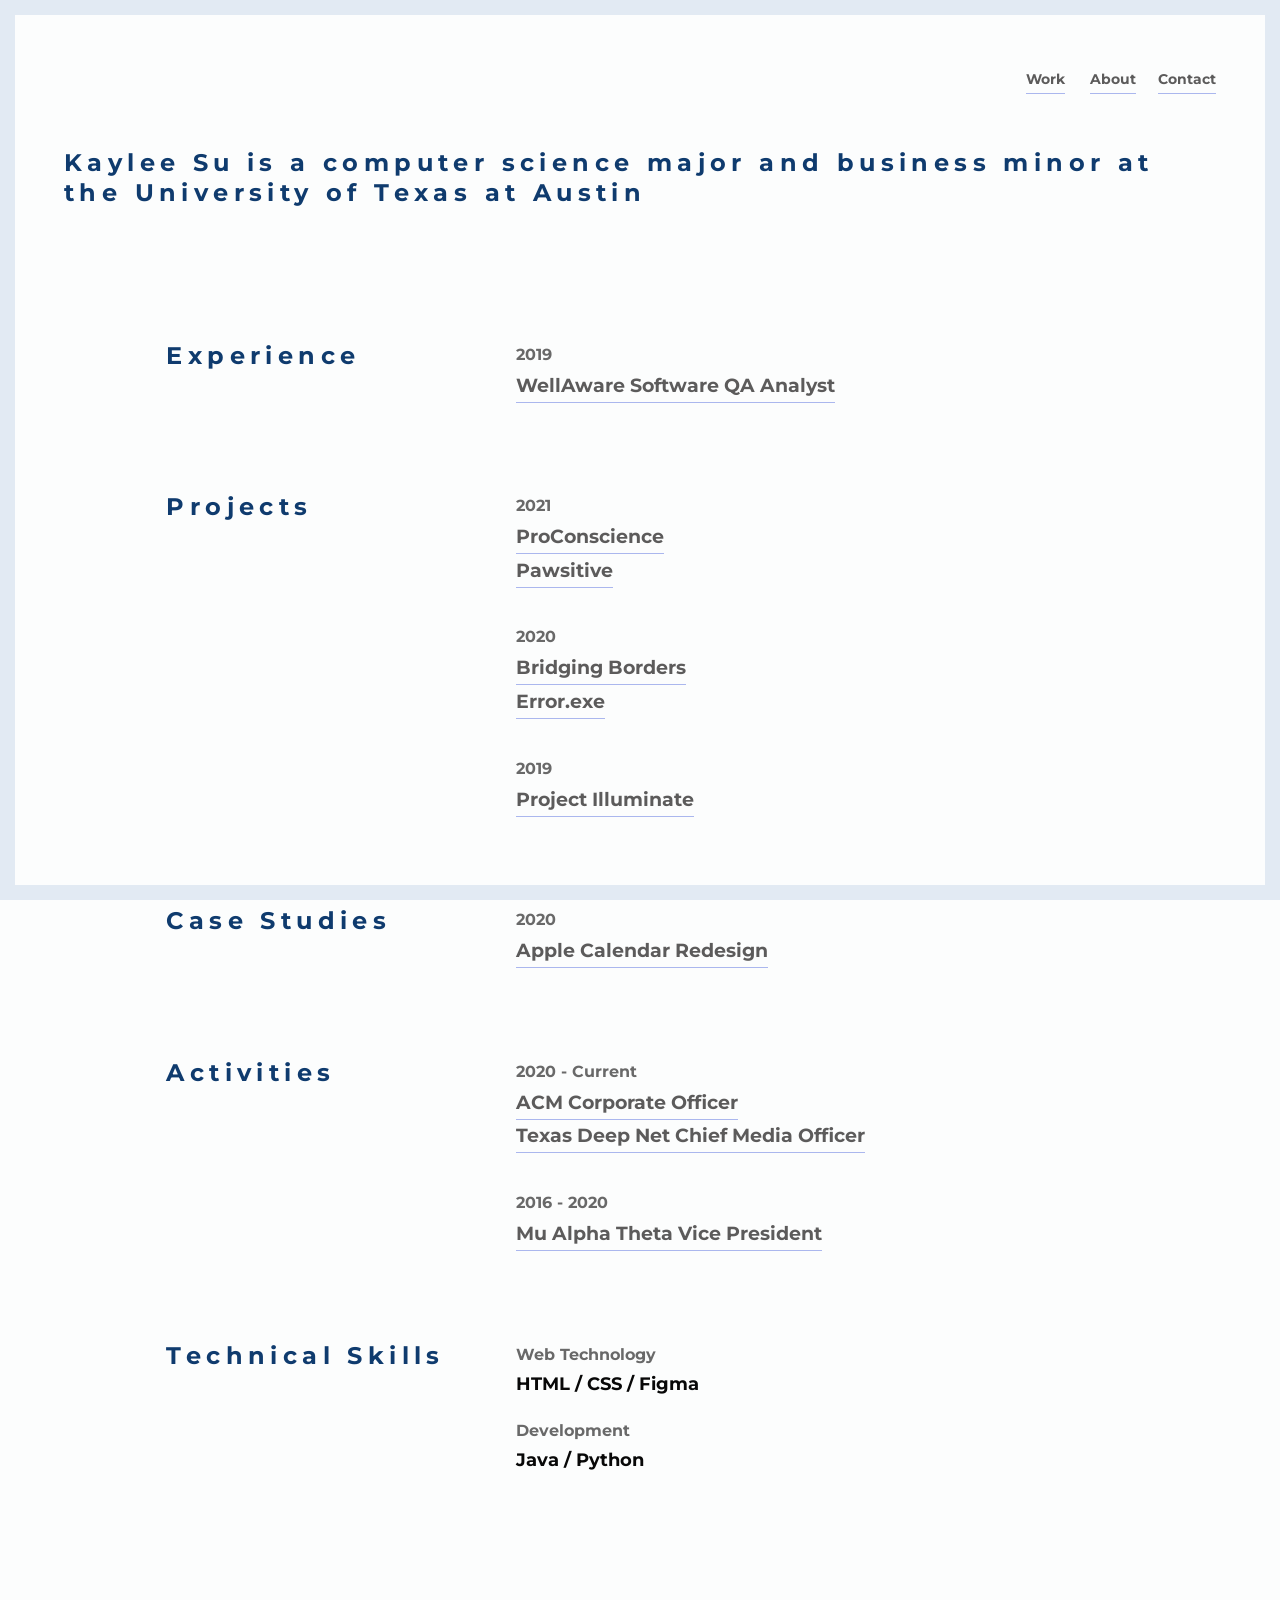
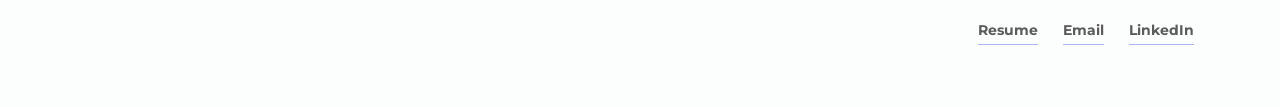
<file: index.html>
<!DOCTYPE html>
<html>

<head>
	<title>Kaylee Su</title>
	<meta charset="utf-8" />
	<meta name="viewport" content="width=device-width, initial-scale=1">
	<link rel="stylesheet" href="custom.css" />
	<link rel="shortcut icon" href="icon.png" />
	<link href='https://fonts.googleapis.com/css2?family=Montserrat:ital,wght@1,200&display=swap' rel='stylesheet'>

</head>

<body>

	<!-- border -->
	<div id="left"></div>
	<div id="right"></div>
	<div id="top"></div>
	<div id="bottom"></div>

	<!-- Navigation -->
	<div class="nav" id="nav">

		<ul class=nav-list>
			<class="active"><a href="index.html">Work</a>&nbsp; &nbsp;&nbsp;&nbsp;&nbsp;
				<a href="about.html">About</a>&nbsp;&nbsp;&nbsp;&nbsp;&nbsp;

				<a href="mailto:kaysu02@utexas.edu">Contact</a>
		</ul>

	</div>
	<br><br>

	<!-- Introduction -->
	<div class="about">
		<h5>Kaylee Su is a computer science major
			and business minor at the University of Texas at Austin</h5>

		<br>
		<!-- <p>pursuing a computer science major 
		and business minor at the University of Texas at Austin</p>	
		<br>
		<p>performing UI/UX design</p>
		<br>
		<p>researching robot learning</p>	 -->

	</div>


	<div class="work" id="about">
		<div class="container">
			<meta name="viewport" content="width=device-width, initial-scale=1">
			<style>
				* {
					box-sizing: border-box;
					
					
				}

				/* Create two unequal columns that floats next to each other */
				.column {
					float: left;
					padding: 0px;

				}

				.left {
					width: 50%;

				}

				.right {
					width: 50%;
				}

				/* Clear floats after the columns */
				.row:after {
					content: "";
					display: table;
					clear: both;
				}
			</style>


			<!-- Experience --> 
			<div class="row">
				<div class="column left">
					<h5>Experience</h5>

				</div>
				<div class="column right">

					<ul class="work-list">
						<li>2019</li>
						<li><a href="https://wellaware.us/">WellAware Software QA Analyst</a></li>
					</ul>
					<br><br><br><br><br>

				</div>


				<!-- Proj -->

				<div class="row">
					<div class="column left">
						<h5>Projects</h5>

					</div>
					<div class="column right">
						
						<ul class="work-list">
							<li>2021</li>
							<li><a href="https://kaysu02.github.io/proConscience/">ProConscience</a></li>
							<li><a href="https://kaysu02.github.io/Pawsitive/">Pawsitive</a></li>
							<br><br>
							
							<li>2020</li>
							<li><a href="bridgingBorders.html">Bridging Borders</a></li>
							<li><a href="https://itch.io/jam/ut-game-jam-2020/results/rookie-award">Error.exe</a></li>
							<br><br>
						
							<li>2019</li>
							<li><a href="https://www.cs.utexas.edu/~ans/pubs/ghc_oct13.pdf">Project Illuminate</a></li>
						</ul>
						<br><br><br><br><br>

					</div>


					<!-- Case Studies -->
					<div class="row">
						<div class="column left">
							<h5>Case Studies</h5>

						</div>
						<div class="column right">

							<ul class="work-list">
								<li>2020</li>
								<li><a href="404.html">Apple Calendar Redesign</a></li>

							</ul>

							</ul>
							<br><br><br><br><br>
						</div>



						<!-- activities -->

						<div class="row">
							<div class="column left">
								<h5>Activities</h5>

							</div>
							<div class="column right">

								<ul class="work-list">
									<li>2020 - Current</li>

									<li><a href="https://www.texasacm.org/">ACM Corporate Officer</a></li>

									<li><a href="404.html">Texas Deep Net Chief Media Officer</a></li>
								</ul>
								<br>
								<br>
								<ul class="work-list">
									<li>2016 - 2020</li>

									<li><a href="https://mualphatheta.org/">Mu Alpha Theta Vice President</a></li>
								</ul>
								<br><br><br><br><br>
							</div>
						</div>

					</div>
				</div>

				<!-- Technical Skills -->
				<div class="row">
					<div class="column left">
						<h5>Technical Skills</h5>

					</div>
					<div class="column right">


						<ul class="work-list ">
							<li>Web Technology</li>
							<li>
								<h3>HTML / CSS / Figma </h3>
							</li>

						</ul>
						<br>
						<ul class="work-list ">
							<li>Development</li>
							<li>
								<h3>Java / Python </h3>
							</li>
						</ul>
						<br><br>
					</div>
				</div>
			</div>
		</div>
	</div>
	</div>


	<div class="nav">
		<!-- <div class="container"> -->
		<ul class=nav-list>

			<a href="https://drive.google.com/file/d/1wIIckkzT7Oi5XESyZiooEIws8-WxpMRK/view?usp=sharing">Resume</a>&nbsp;
			&nbsp;&nbsp;&nbsp;&nbsp;
			<a href="mailto:kaysu02@utexas.edu">Email</a>&nbsp; &nbsp;&nbsp;&nbsp;&nbsp;
			<a href="https://www.linkedin.com/in/kaylee-su">LinkedIn</a>&nbsp; &nbsp;&nbsp;&nbsp;&nbsp;
			<!-- <a href="https://medium.com/@kaysu02">Medium</a> -->
		</ul>
		<!-- </div> -->
	</div>


	<!-- Javascript -->
	<script src="jquery.min.js"></script>
	<script src="typed.min.js"></script>

	<script>
		function newTyped() { } $(function () {
			$("#typed").typed({
				strings: [""],

		typeSpeed: 90, backDelay: 700, contentType: "html", loop: !0, resetCallback: function () { newTyped() }}), $(".reset").click(function () { $("#typed").typed("reset") })
		});
	</script>
</body>

</html>
</file>
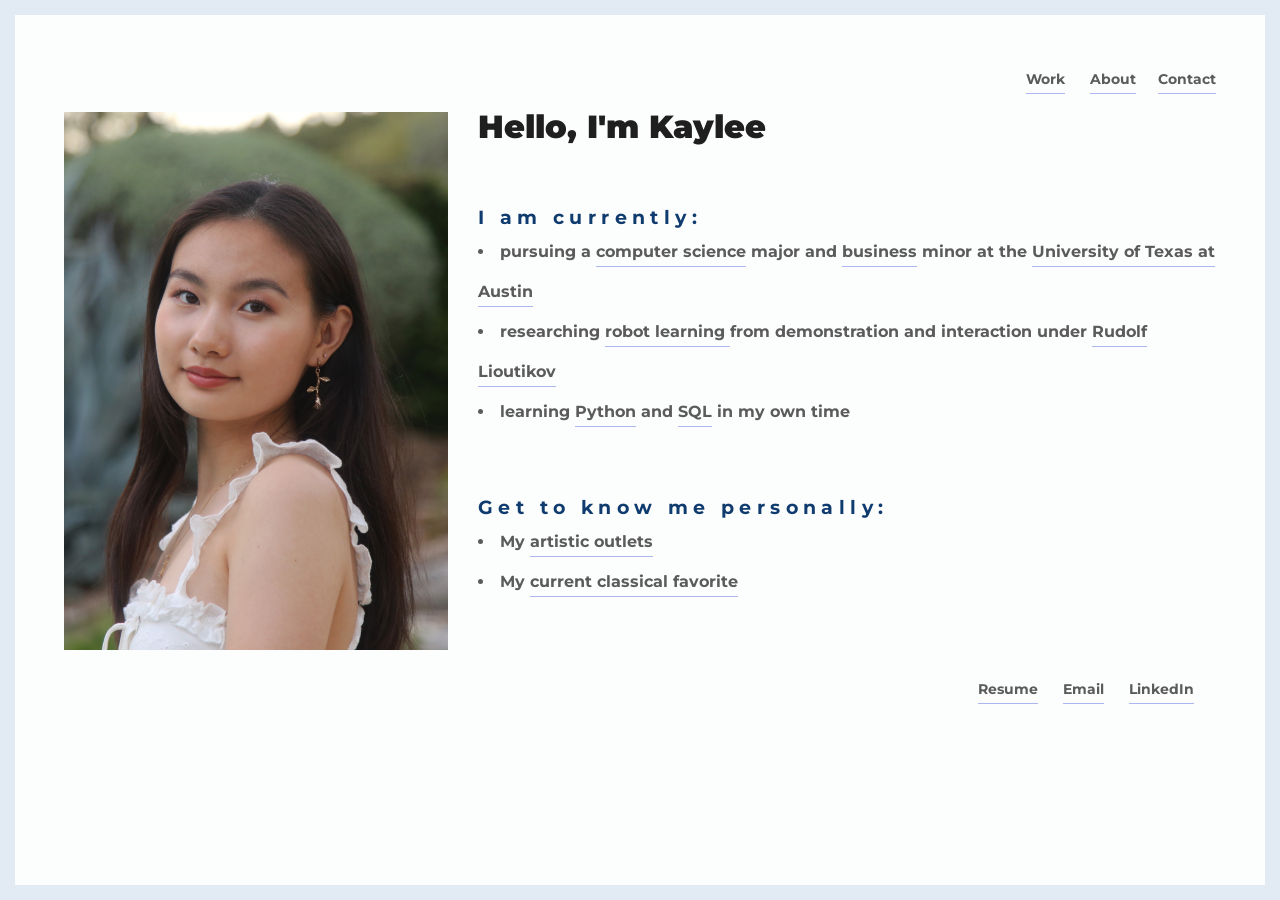
<file: about.html>
<!DOCTYPE html>
<html>

<head>
    <title>Kaylee Su</title>
    <meta charset="utf-8" />
    <meta name="viewport" content="width=device-width, initial-scale=1">
    <link rel="stylesheet" href="custom.css" />
    <link rel="shortcut icon" href="icon.png" />
    <link href='https://fonts.googleapis.com/css2?family=Montserrat:ital,wght@1,200&display=swap' rel='stylesheet'>

</head>

<body>


    <!-- border -->
    <div id="left"></div>
    <div id="right"></div>
    <div id="top"></div>
    <div id="bottom"></div>


    <!-- Navigation -->
    <div class="nav" id="nav">
        <!-- <div class="container"> -->
        <ul class=nav-list>

            <a href="index.html">Work</a>&nbsp; &nbsp;&nbsp;&nbsp;&nbsp;
            <class="active"><a href="about.html">About</a>&nbsp;&nbsp;&nbsp;&nbsp;&nbsp;

                <a href="mailto:kaysu02@utexas.edu">Contact</a>
        </ul>
        <!-- </div> -->
    </div>


    <div class="about">

        <img src="ava.JPG">

        <!-- <p>Hello, happy to see you</p> <br> -->
        <!-- <h1>Hi, I'm Kaylee</h1> -->
        <!-- <h1>I'm <span id="typed"></span></h1> -->
        <h1>Hello, I'm Kaylee</h1>
        <br><br>
        <h4>I am currently:</h4>
        
        <p>
            <li>pursuing a <a href="https://www.cs.utexas.edu/">computer science</a> major and <a href="https://www.mccombs.utexas.edu/">business</a> minor at the 
                <a href="https://www.utexas.edu/">University of Texas at Austin</a></li>
            <li>researching <a href="https://cns.utexas.edu/component/cobalt/item/3544-robot-learning?Itemid=1971">robot learning </a>
                 from demonstration and interaction under <a href="https://www.cs.utexas.edu/~rudi/">Rudolf Lioutikov</a></li>
            <li>learning <a href="https://www.sololearn.com/learning/1073">Python</a> and <a href="https://sqlbolt.com/">SQL</a> in my own time</li>
            
        </p>

        <br><br>
        <h4>Get to know me personally:</h4>
        <p>
            <li>My <a href=https://drive.google.com/drive/folders/1Uu6flJCNQFwSJMR3zFj8eu6gA5Y52OkK?usp=sharing>artistic outlets</a></li>
            <li>My <a href=https://youtu.be/vulKECq4r60?t=647>current classical favorite</a></li>



        </p>



    </div>

    <br><br><br><br>
    <div class="nav">
        <!-- <div class="container"> -->
        <ul class=nav-list>

            <a href="https://drive.google.com/file/d/1wIIckkzT7Oi5XESyZiooEIws8-WxpMRK/view?usp=sharing">Resume</a>&nbsp;
            &nbsp;&nbsp;&nbsp;&nbsp;
            <a href="mailto:kaysu02@utexas.edu">Email</a>&nbsp; &nbsp;&nbsp;&nbsp;&nbsp;
            <a href="https://www.linkedin.com/in/kaylee-su">LinkedIn</a>&nbsp; &nbsp;&nbsp;&nbsp;&nbsp;
            <!-- <a href="https://medium.com/@kaysu02">Medium</a> -->
        </ul>
        <!-- </div> -->
    </div>
    <br><br>



    <!-- Javascript -->
    <script src="jquery.min.js"></script>
    <script src="typed.min.js"></script>

    <script>
        function newTyped() { } $(function () {
            $("#typed").typed({
                strings: ["Kaylee", "a UI/UX designer", "a machine learning enthusiast"],

                typeSpeed: 90, backDelay: 700, contentType: "html", loop: !0, resetCallback: function () { newTyped() }
            }), $(".reset").click(function () { $("#typed").typed("reset") })
        });
    </script>
</body>

</html>
</file>
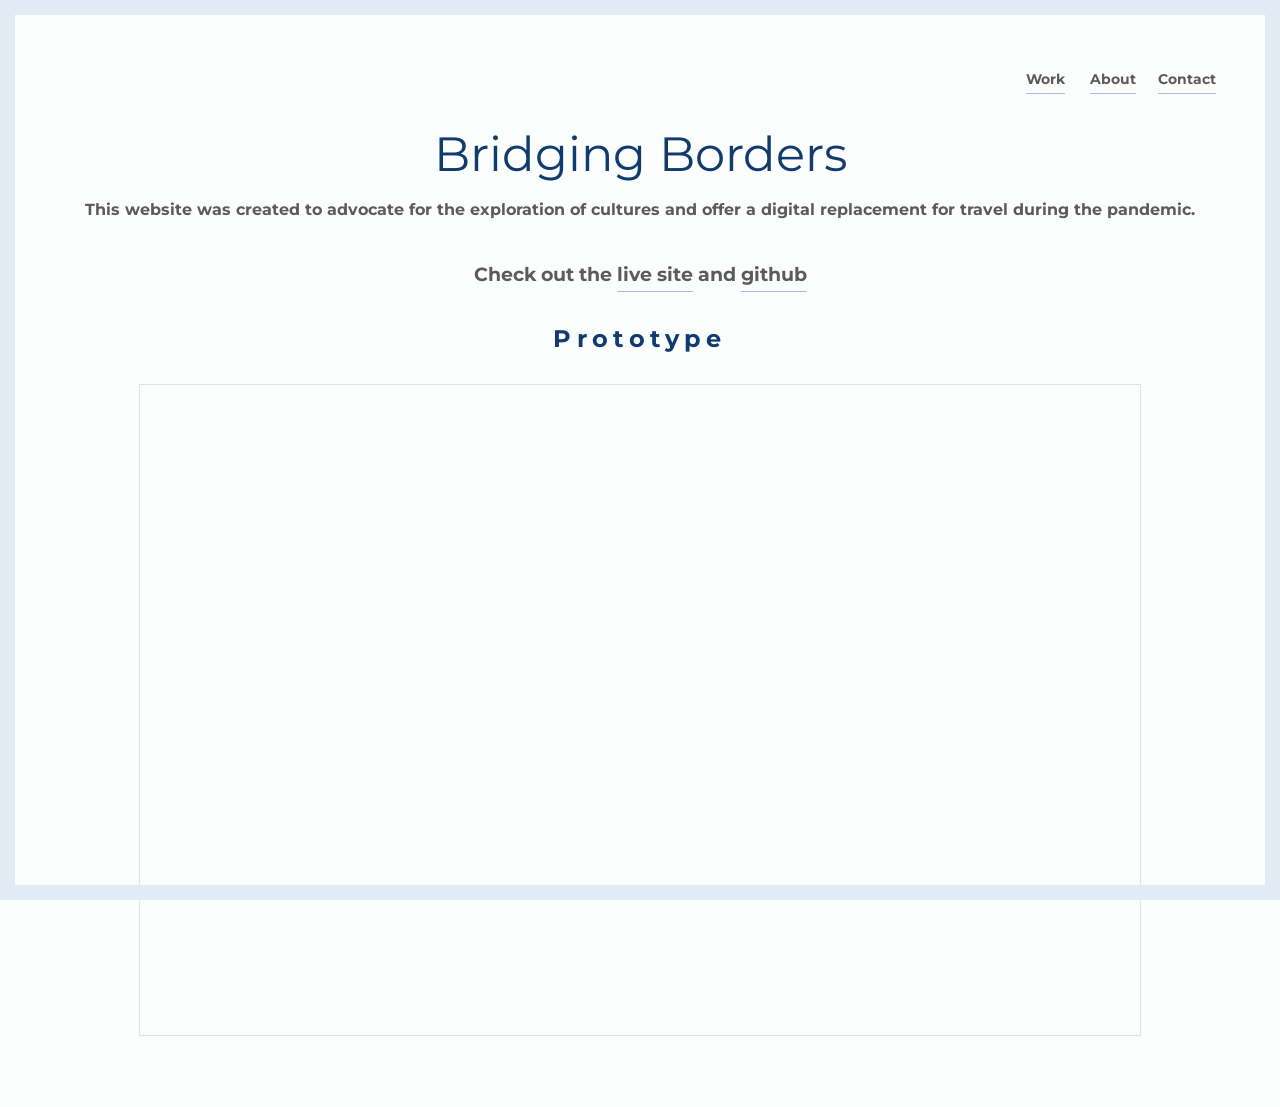
<file: bridgingBorders.html>
<!DOCTYPE html>
<html>

<head>
    <title>Kaylee Su</title>
    <meta charset="utf-8" />
    <meta name="viewport" content="width=device-width, initial-scale=1">
    <link rel="stylesheet" href="custom.css" />
    <link rel="shortcut icon" href="icon.png" />
    <link href='https://fonts.googleapis.com/css2?family=Montserrat:ital,wght@1,200&display=swap' rel='stylesheet'>

</head>

<body>

    <!-- border -->
    <div id="left"></div>
    <div id="right"></div>
    <div id="top"></div>
    <div id="bottom"></div>


    <!-- Navigation -->
    <div class="nav" id="nav">
        <!-- <div class="container"> -->
        <ul class=nav-list>

            <a href="index.html">Work</a>&nbsp; &nbsp;&nbsp;&nbsp;&nbsp;
            <class="active"><a href="about.html">About</a>&nbsp;&nbsp;&nbsp;&nbsp;&nbsp;

                <a href="mailto:kaysu02@utexas.edu">Contact</a>
        </ul>
        <!-- </div> -->
    </div>

    <!-- content -->
    <div class="page" id="page">
    <h7>Bridging Borders</h7>
    <p>This website was created to advocate for the exploration of cultures and offer a digital replacement for travel during the pandemic.</p>
    <br>
    <li>Check out the <a href="https://kaysu02.github.io/CultureHack/">live site</a> and <a href="https://github.com/kaysu02/CultureHack">github</a></li>
    <br>
    <h5>Prototype<h5>
    <br>
    <iframe style="border: 1px solid rgba(0, 0, 0, 0.1);" width="1000" height="650" src="https://www.figma.com/embed?embed_host=share&url=https%3A%2F%2Fwww.figma.com%2Fproto%2Fn7AcPFfKH9v2Fcl5nhbjxK%2FCultureHack-Destination-Page-Copy%3Fnode-id%3D71%253A2%26scaling%3Dmin-zoom" allowfullscreen></iframe>
    </div>
    
    

</body>



</html>
</file>
<file: custom.css>
* {
  margin: 0;
  padding: 0;
  border: 0;
}

body{
  background-color: rgb(252, 253, 253);
  margin: 5vw;

}


#top, #bottom, #left, #right {
	background:  rgb(226, 234, 243);
	position: fixed;
	}
	#left, #right {
		top: 0; bottom: 0;
		width: 15px;
		}
		#left { left: 0; }
		#right { right: 0; }
		
	#top, #bottom {
		left: 0; right: 0;
		height: 15px;
		}
		#top { top: 0; }
		#bottom { bottom: 0; }

h1, h2 {
  font-family: "Montserrat";
  font-weight: 1000;
  font-size: 2em;
  color:  #1f1f1f 
  
}

h3{
  font-family: "Montserrat";
  color: rgb(8, 8, 8);
  font-size: 1.1em;
  line-height: 1.75em; 
  font-weight: 10000;
}


h4{
  font-family: "Montserrat";
  letter-spacing: 0.6vh;
  font-size: 1.2em;
  font-weight: 90000;
  color:rgb(15, 59, 110);

}

h5{
  font-family: "Montserrat";
  letter-spacing: 0.6vh;
  font-size: 1.5em;
  font-weight: 60000;
  color:rgb(15, 59, 110);

}

h6{
  font-family: "Montserrat";
  color: rgb(15, 59, 110);
  font-size: 9em;
  line-height: 1.75em; 
  font-weight: 10000;
}

h7{
  font-family: "Montserrat";
  color: rgb(15, 59, 110);
  font-size: 3em;
  line-height: 1.75em; 
  font-weight: 10000;
}

a, p, li {
  font-family: "Montserrat";
  color: #5c5b5b;
  font-size: 1em;
  line-height: 1.75em; 
  font-weight: bolder;}

  .about{
    padding-top: 20px;;
    text-align: left;
    line-height: 30px;
  }
  .about .contact-list ul a{
    padding-bottom: 5px;
    text-decoration: none;
    border-bottom: 1px solid rgba(155, 169, 236, 0.822); }
    
    .about .contact-list ul a:hover {
      border-bottom: 1px solid #333333; }

    .about img {
      width: 30vw;
      height: 70vh;
      height: auto;
      float: left;
      text-align: right;
      margin-right: 30px;
  }

  .about li a {
    padding-bottom: 5px;
    line-height: 40px;
    
    font-weight: 700;
    text-decoration: none;
    border-bottom: 1px solid rgba(155, 169, 236, 0.822); 
  }
  .about li a:hover {
    border-bottom: 1px solid #333333; 
  }



.container {
  margin: 8vw;
  max-width: 700px;
   }

/* relevant styles */
.img__wrap {
  position: relative;
  height: 176px;
  width: 176px;
}

.img__description {
  position: absolute;
  top: 0;
  bottom: 0;
  left: 0;
  right: 0;
  background: rgba(39, 43, 65, 0.822);
  color: #fff;
  visibility: hidden;
  opacity: 0;
  font-family: "Nanum Myeongjo";
    font-size: 15px;
    
    /* top: 50%;
    left: 50%;
    -webkit-transform: translate(-50%, -50%);
    -ms-transform: translate(-50%, -50%);
    transform: translate(-50%, -50%); */
    text-align: center;

  /* transition effect. not necessary */
  transition: opacity .2s, visibility .2s;
}

.img__wrap:hover .img__description {
  visibility: visible;
  opacity: 1;
}

@media only screen and (max-width: 767px) {
  .intro img {
    display: block;
    margin-left: auto;
    margin-right: auto; 
  }

  footer {
    text-align: right; } }

  .nav .nav-list{
    text-align: right;
    padding-top: 3px; 
    
    font-size: .9em;
    color: #8c8c8c;
    /* margin-right: 30px; */

  }.nav .nav-list a {
    padding-bottom: 5px;
    text-decoration: none;
    border-bottom: 1px solid rgba(155, 169, 236, 0.822); }
    .nav .nav-list a:hover {
    border-bottom: 1px solid #333333; }
   

.work .work-list {
  margin-left: 0px; }
  .work .work-list li {
    list-style: none;
    font-size: 1em;
    color: #696969; }
    .work .work-list li a {
      padding-bottom: 5px;
      font-size: 1.2em;
      font-weight: 700;
      text-decoration: none;
      border-bottom: 1px solid rgba(155, 169, 236, 0.822); 
    }
    .work .work-list li a:hover {
      border-bottom: 1px solid #333333; 
    }

  .work img {
    width: 150px;
    height: 150px;
    margin-right: 20px;
    padding: 10px;
     border: 3px solid rgba(194, 198, 219, 0.822);

   }

 .contact .contact-list{
   padding-top: 23px; 
   font-size: 1em;
   color: #8c8c8c;
   padding-left: 0px;
 }.contact .contact-list a {
   padding-bottom: 5px;
   text-decoration: none;
   border-bottom: 1px solid rgba(155, 169, 236, 0.822); }
   .contact .contact-list a:hover {
   border-bottom: 1px solid #333333; }
     


.construction {
  text-align: center;
  padding-top: 3px; 
  
  font-size: .9em;
  color: #8c8c8c;
  /* margin-right: 30px; */
}.construction .con-list a {
  padding-bottom: 5px;
  text-decoration: none;
  border-bottom: 1px solid rgba(155, 169, 236, 0.822); }
  .construction .con-list a:hover {
  border-bottom: 1px solid #333333; }
  .construction img{
    width: 30vw;
    height: 70vh;
    height: auto;
    float: center;
    /* text-align: right; */
    /* margin-right: 30px; */
}

.page{
  padding-top: 20px;;
  text-align: center;
  line-height: 30px;
 
}
/* .page .contact-list ul a{
  padding-bottom: 5px;
  text-decoration: none;
  border-bottom: 1px solid rgba(155, 169, 236, 0.822); }
  
  .page .contact-list ul a:hover {
    border-bottom: 1px solid #333333; } */

  .page img {
    width: 30vw;
    height: 70vh;
    height: auto;
    float: left;
    text-align: right;
    margin-right: 30px;
    
}
.page li{
  font-size: larger;
  list-style-type: none;
}

.page li a {
  padding-bottom: 5px;
  line-height: 40px;
  font-weight: 700;
  text-decoration: none;
  border-bottom: 1px solid rgba(155, 169, 236, 0.822); 
}
.page li a:hover {
 
  border-bottom: 1px solid #333333; 
}
</file>
